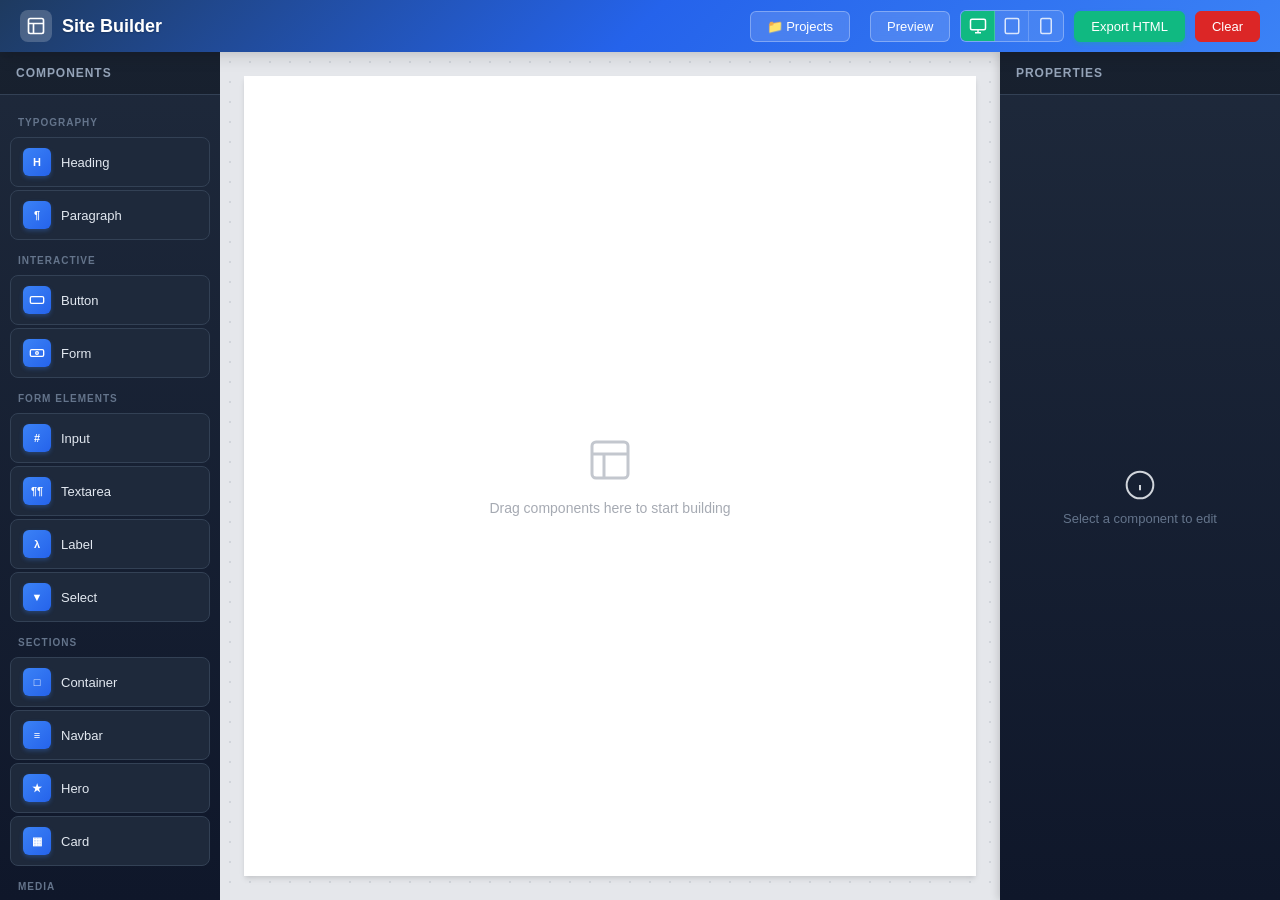
<file: index.html>
<!DOCTYPE html>
<html lang="en">
<head>
  <meta charset="UTF-8">
  <meta name="viewport" content="width=device-width, initial-scale=1.0">
  <title>Site Builder</title>
  <link rel="icon" type="image/svg+xml" href="data:image/svg+xml,<svg xmlns='http://www.w3.org/2000/svg' viewBox='0 0 32 32'><rect width='32' height='32' rx='6' fill='%233b82f6'/><rect x='6' y='6' width='20' height='20' rx='3' fill='none' stroke='white' stroke-width='2'/><path d='M6 12h20M12 26V12' stroke='white' stroke-width='2'/></svg>">
  <link rel="stylesheet" href="css/builder.css">
  <link rel="stylesheet" href="css/components.css">
</head>
<body>
  <header id="top-bar">
    <div class="logo">
      <div class="logo-icon">
        <svg width="20" height="20" viewBox="0 0 24 24" fill="none" stroke="currentColor" stroke-width="2"><rect x="3" y="3" width="18" height="18" rx="2"/><path d="M3 9h18M9 21V9"/></svg>
      </div>
      <span>Site Builder</span>
    </div>
    <div class="actions">
      <button class="tb-btn" onclick="window.location.href='projects.html'" title="Manage Projects">📁 Projects</button>
      <div class="tb-divider"></div>
      <button id="btn-preview" class="tb-btn">Preview</button>
      <div class="responsive-group">
        <button class="resp-btn active" data-mode="desktop" title="Desktop view">
          <svg width="18" height="18" viewBox="0 0 24 24" fill="none" stroke="currentColor" stroke-width="2"><rect x="2" y="3" width="20" height="14" rx="2"/><line x1="8" y1="21" x2="16" y2="21"/><line x1="12" y1="17" x2="12" y2="21"/></svg>
        </button>
        <button class="resp-btn" data-mode="tablet" title="Tablet view">
          <svg width="18" height="18" viewBox="0 0 24 24" fill="none" stroke="currentColor" stroke-width="2"><rect x="3" y="2" width="18" height="20" rx="2"/><line x1="12" y1="18" x2="12.01" y2="18"/></svg>
        </button>
        <button class="resp-btn" data-mode="mobile" title="Mobile view">
          <svg width="18" height="18" viewBox="0 0 24 24" fill="none" stroke="currentColor" stroke-width="2"><rect x="5" y="2" width="14" height="20" rx="2"/><line x1="12" y1="18" x2="12.01" y2="18"/></svg>
        </button>
      </div>
      <button id="btn-export" class="tb-btn tb-btn-primary">Export HTML</button>
      <button id="btn-clear" class="tb-btn tb-btn-danger">Clear</button>
    </div>
  </header>

  <div id="main-layout">
    <aside id="sidebar">
      <div class="sidebar-header">Components</div>
      <div class="component-groups">
        <div class="component-group">
          <div class="group-label">Typography</div>
          <div class="component-item" draggable="true" data-component-type="heading">
            <span class="comp-icon">H</span>
            <span class="comp-name">Heading</span>
          </div>
          <div class="component-item" draggable="true" data-component-type="paragraph">
            <span class="comp-icon">&#182;</span>
            <span class="comp-name">Paragraph</span>
          </div>
        </div>
        <div class="component-group">
          <div class="group-label">Interactive</div>
          <div class="component-item" draggable="true" data-component-type="button">
            <span class="comp-icon">
              <svg width="16" height="16" viewBox="0 0 24 24" fill="none" stroke="currentColor" stroke-width="2"><rect x="2" y="7" width="20" height="10" rx="2"/></svg>
            </span>
            <span class="comp-name">Button</span>
          </div>
          <div class="component-item" draggable="true" data-component-type="form">
            <span class="comp-icon">
              <svg width="16" height="16" viewBox="0 0 24 24" fill="none" stroke="currentColor" stroke-width="2"><rect x="2" y="7" width="20" height="10" rx="2"/><circle cx="12" cy="12" r="2"/></svg>
            </span>
            <span class="comp-name">Form</span>
          </div>
        </div>
        <div class="component-group">
          <div class="group-label">Form Elements</div>
          <div class="component-item" draggable="true" data-component-type="input">
            <span class="comp-icon">&#35;</span>
            <span class="comp-name">Input</span>
          </div>
          <div class="component-item" draggable="true" data-component-type="textarea">
            <span class="comp-icon">&#182;&#182;</span>
            <span class="comp-name">Textarea</span>
          </div>
          <div class="component-item" draggable="true" data-component-type="label">
            <span class="comp-icon">&#955;</span>
            <span class="comp-name">Label</span>
          </div>
          <div class="component-item" draggable="true" data-component-type="select">
            <span class="comp-icon">&#9660;</span>
            <span class="comp-name">Select</span>
          </div>
        </div>
        <div class="component-group">
          <div class="group-label">Sections</div>
          <div class="component-item" draggable="true" data-component-type="container">
            <span class="comp-icon">&#9633;</span>
            <span class="comp-name">Container</span>
          </div>
          <div class="component-item" draggable="true" data-component-type="navbar">
            <span class="comp-icon">&#8801;</span>
            <span class="comp-name">Navbar</span>
          </div>
          <div class="component-item" draggable="true" data-component-type="hero">
            <span class="comp-icon">&#9733;</span>
            <span class="comp-name">Hero</span>
          </div>
          <div class="component-item" draggable="true" data-component-type="card">
            <span class="comp-icon">&#9638;</span>
            <span class="comp-name">Card</span>
          </div>
        </div>
        <div class="component-group">
          <div class="group-label">Media</div>
          <div class="component-item" draggable="true" data-component-type="image">
            <span class="comp-icon">
              <svg width="16" height="16" viewBox="0 0 24 24" fill="none" stroke="currentColor" stroke-width="2"><rect x="3" y="3" width="18" height="18" rx="2"/><circle cx="8.5" cy="8.5" r="1.5"/><polyline points="21 15 16 10 5 21"/></svg>
            </span>
            <span class="comp-name">Image</span>
          </div>
          <div class="component-item" draggable="true" data-component-type="video">
            <span class="comp-icon">
              <svg width="16" height="16" viewBox="0 0 24 24" fill="none" stroke="currentColor" stroke-width="2"><polygon points="5 3 19 12 5 21 5 3"/></svg>
            </span>
            <span class="comp-name">Video</span>
          </div>
        </div>
      </div>
    </aside>

    <main id="canvas-wrapper">
      <div id="responsive-container" class="responsive-desktop">
        <div id="canvas" class="canvas-edit">
          <div id="canvas-placeholder">
            <div class="placeholder-icon">
              <svg width="48" height="48" viewBox="0 0 24 24" fill="none" stroke="#9ca3af" stroke-width="1.5"><rect x="3" y="3" width="18" height="18" rx="2"/><path d="M3 9h18M9 21V9"/></svg>
            </div>
            <p>Drag components here to start building</p>
          </div>
        </div>
      </div>
    </main>

    <aside id="properties-panel">
      <div class="panel-header">Properties</div>
      <div id="props-empty" class="props-empty">
        <svg width="32" height="32" viewBox="0 0 24 24" fill="none" stroke="#d1d5db" stroke-width="1.5"><circle cx="12" cy="12" r="10"/><path d="M12 16v-4M12 8h.01"/></svg>
        <p>Select a component to edit</p>
      </div>
      <div id="props-content" class="props-content" style="display:none">
        <div id="props-type" class="props-type-label"></div>
        <div class="props-section">
          <div class="props-section-title">Content</div>
          <div id="props-content-fields"></div>
        </div>
        <div class="props-section">
          <div class="props-section-title">Appearance</div>
          <div id="props-style-fields"></div>
        </div>
        <div class="props-section">
          <button id="btn-delete-component" class="tb-btn tb-btn-danger" style="width:100%">Delete Component</button>
        </div>
      </div>
    </aside>
  </div>

  <script src="js/components.js"></script>
  <script src="js/app.js"></script>
  <script src="js/dragDrop.js"></script>
  <script src="js/properties.js"></script>
  <script src="js/export.js"></script>
  <script src="js/responsive.js"></script>
</body>
</html>
</file>
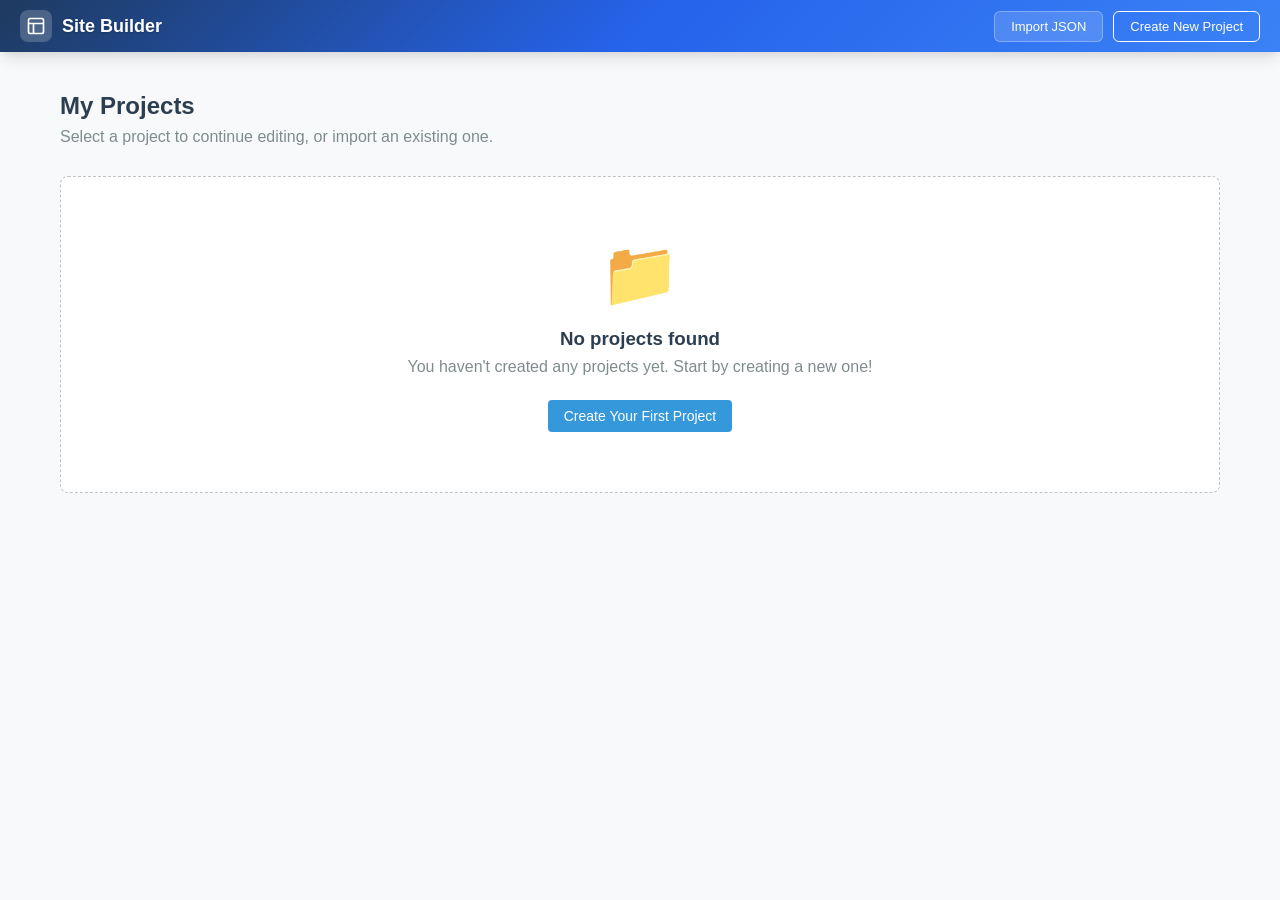
<file: projects.html>
<!DOCTYPE html>
<html lang="en">
<head>
    <meta charset="UTF-8">
    <meta name="viewport" content="width=device-width, initial-scale=1.0">
    <title>Site Builder - My Projects</title>
    <link rel="stylesheet" href="css/builder.css"> <!-- Reuse some base styles if possible -->
    <link rel="stylesheet" href="css/projects.css">
</head>
<body class="projects-page">
    <header id="top-bar">
        <div class="logo">
            <div class="logo-icon">
                <svg width="20" height="20" viewBox="0 0 24 24" fill="none" stroke="currentColor" stroke-width="2"><rect x="3" y="3" width="18" height="18" rx="2"/><path d="M3 9h18M9 21V9"/></svg>
            </div>
            <span>Site Builder</span>
        </div>
        <div class="actions">
            <input type="file" id="import-file" accept=".json" style="display: none;">
            <button id="btn-import" class="tb-btn">Import JSON</button>
            <button id="btn-new" class="tb-btn" style="background-color: var(--primary-color); color: white; border-color: var(--primary-color);">Create New Project</button>
        </div>
    </header>

    <main class="projects-container">
        <div class="projects-header">
            <h2>My Projects</h2>
            <p>Select a project to continue editing, or import an existing one.</p>
        </div>

        <div id="projects-grid" class="projects-grid">
            <!-- Project cards will be injected here by JS -->
        </div>

        <!-- Empty state placeholder -->
        <div id="empty-state" class="empty-state" style="display: none;">
            <div class="empty-icon">📁</div>
            <h3>No projects found</h3>
            <p>You haven't created any projects yet. Start by creating a new one!</p>
            <button id="btn-empty-new" class="btn btn-primary">Create Your First Project</button>
        </div>
    </main>

    <script src="js/projects.js"></script>
</body>
</html>
</file>
<file: css/builder.css>
*, *::before, *::after {
  box-sizing: border-box;
  margin: 0;
  padding: 0;
}

:root {
  --bg: #f3f4f6;
  --surface: #ffffff;
  --border: #e5e7eb;
  --text: #111827;
  --text-secondary: #6b7280;
  --primary: #3b82f6;
  --primary-hover: #2563eb;
  --danger: #ef4444;
  --danger-hover: #dc2626;
  --selected: #3b82f6;
  --sidebar-width: 220px;
  --panel-width: 280px;
  --topbar-height: 52px;
  --radius: 6px;
  --shadow-sm: 0 1px 2px rgba(0,0,0,0.05);
  --shadow: 0 4px 6px -1px rgba(0,0,0,0.1), 0 2px 4px -1px rgba(0,0,0,0.06);
  --shadow-lg: 0 10px 15px -3px rgba(0,0,0,0.1), 0 4px 6px -2px rgba(0,0,0,0.05);
  --header-gradient: linear-gradient(135deg, #1e3a5f 0%, #2563eb 50%, #3b82f6 100%);
}

body {
  font-family: -apple-system, BlinkMacSystemFont, 'Segoe UI', Roboto, sans-serif;
  background: var(--bg);
  color: var(--text);
  height: 100vh;
  overflow: hidden;
  display: flex;
  flex-direction: column;
}

#top-bar {
  height: var(--topbar-height);
  background: var(--header-gradient);
  border-bottom: none;
  display: flex;
  align-items: center;
  justify-content: space-between;
  padding: 0 20px;
  flex-shrink: 0;
  z-index: 10;
  box-shadow: var(--shadow-lg);
}

.logo {
  display: flex;
  align-items: center;
  gap: 10px;
  font-weight: 700;
  font-size: 18px;
  color: #ffffff;
  text-shadow: 0 1px 2px rgba(0,0,0,0.2);
}

.logo-icon {
  width: 32px;
  height: 32px;
  background: rgba(255,255,255,0.2);
  border-radius: 8px;
  display: flex;
  align-items: center;
  justify-content: center;
  font-size: 16px;
}

.actions {
  display: flex;
  align-items: center;
  gap: 10px;
}

.tb-btn {
  padding: 7px 16px;
  border: 1px solid rgba(255,255,255,0.3);
  background: rgba(255,255,255,0.15);
  border-radius: var(--radius);
  cursor: pointer;
  font-size: 13px;
  font-weight: 500;
  color: #ffffff;
  white-space: nowrap;
  transition: all 0.2s;
  backdrop-filter: blur(4px);
}

.tb-btn:hover {
  background: rgba(255,255,255,0.25);
  border-color: rgba(255,255,255,0.5);
}

.tb-btn-primary {
  background: #10b981;
  color: #fff;
  border-color: #10b981;
  box-shadow: 0 2px 4px rgba(16,185,129,0.3);
}

.tb-btn-primary:hover {
  background: #059669;
  border-color: #059669;
}

.tb-btn-danger {
  color: #fca5a5;
  border-color: rgba(252,165,165,0.4);
}

#top-bar .tb-btn-danger {
  background: #dc2626;
  border-color: #dc2626;
  color: #fff;
}

#top-bar .tb-btn-danger:hover {
  background: #b91c1c;
  border-color: #b91c1c;
}

.tb-btn-danger:hover {
  background: rgba(239,68,68,0.2);
  border-color: #ef4444;
  color: #fff;
}

#properties-panel .tb-btn-danger {
  background: #dc2626;
  border-color: #dc2626;
  color: #fff;
}

#properties-panel .tb-btn-danger:hover {
  background: #b91c1c;
  border-color: #b91c1c;
}

.responsive-group {
  display: flex;
  border: 1px solid rgba(255,255,255,0.3);
  border-radius: var(--radius);
  overflow: hidden;
  background: rgba(255,255,255,0.1);
}

.resp-btn {
  width: 34px;
  height: 30px;
  display: flex;
  align-items: center;
  justify-content: center;
  background: transparent;
  border: none;
  border-right: 1px solid rgba(255,255,255,0.2);
  cursor: pointer;
  color: rgba(255,255,255,0.8);
  transition: all 0.2s;
}

.resp-btn:last-child {
  border-right: none;
}

.resp-btn:hover {
  background: rgba(255,255,255,0.2);
  color: #fff;
}

.resp-btn.active {
  background: #10b981;
  color: #fff;
}

#main-layout {
  display: flex;
  flex: 1;
  overflow: hidden;
}

#sidebar {
  width: var(--sidebar-width);
  background: linear-gradient(180deg, #1e293b 0%, #0f172a 100%);
  border-right: none;
  display: flex;
  flex-direction: column;
  flex-shrink: 0;
  overflow: hidden;
  box-shadow: 2px 0 8px rgba(0,0,0,0.15);
}

.sidebar-header {
  padding: 14px 16px;
  font-weight: 600;
  font-size: 12px;
  color: #94a3b8;
  text-transform: uppercase;
  letter-spacing: 0.08em;
  border-bottom: 1px solid #334155;
  background: rgba(0,0,0,0.2);
}

.component-groups {
  flex: 1;
  overflow-y: auto;
  padding: 10px;
}

.component-groups::-webkit-scrollbar {
  width: 6px;
}

.component-groups::-webkit-scrollbar-track {
  background: transparent;
}

.component-groups::-webkit-scrollbar-thumb {
  background: #475569;
  border-radius: 3px;
}

.component-groups::-webkit-scrollbar-thumb:hover {
  background: #64748b;
}

.group-label {
  font-size: 10px;
  font-weight: 700;
  color: #64748b;
  text-transform: uppercase;
  letter-spacing: 0.1em;
  padding: 12px 8px 6px;
}

.component-item {
  display: flex;
  align-items: center;
  gap: 10px;
  padding: 10px 12px;
  margin: 3px 0;
  border: 1px solid #334155;
  border-radius: 8px;
  cursor: grab;
  font-size: 13px;
  background: #1e293b;
  color: #e2e8f0;
  transition: all 0.2s;
  user-select: none;
}

.component-item:hover {
  border-color: #3b82f6;
  background: #1e3a5f;
  color: #fff;
  transform: translateX(4px);
  box-shadow: 0 4px 12px rgba(59,130,246,0.2);
}

.component-item:active {
  cursor: grabbing;
  opacity: 0.7;
}

.comp-icon {
  width: 28px;
  height: 28px;
  display: flex;
  align-items: center;
  justify-content: center;
  background: linear-gradient(135deg, #3b82f6, #2563eb);
  border-radius: 6px;
  font-size: 11px;
  font-weight: 700;
  color: #fff;
  flex-shrink: 0;
  box-shadow: 0 2px 4px rgba(59,130,246,0.3);
}

.comp-name {
  color: #e2e8f0;
  font-weight: 500;
}

#canvas-wrapper {
  flex: 1;
  overflow: auto;
  display: flex;
  justify-content: center;
  padding: 24px;
  background: #e5e7eb;
  background-image:
    radial-gradient(circle, #d1d5db 1px, transparent 1px);
  background-size: 20px 20px;
}

#responsive-container {
  min-height: 100%;
  background: #fff;
  box-shadow: var(--shadow);
  transition: all 0.3s ease;
  margin: 0 auto;
}

.responsive-desktop {
  width: 100%;
}

.responsive-tablet {
  width: 768px;
  border-left: 1px solid #d1d5db;
  border-right: 1px solid #d1d5db;
}

.responsive-mobile {
  width: 375px;
  border-left: 1px solid #d1d5db;
  border-right: 1px solid #d1d5db;
}

#canvas {
  min-height: calc(100vh - var(--topbar-height) - 48px);
  position: relative;
}

.canvas-edit {
  outline: 2px solid transparent;
  outline-offset: -2px;
  transition: outline-color 0.2s;
}

.canvas-edit:hover {
  outline-color: #93c5fd;
}

#canvas-placeholder {
  position: absolute;
  inset: 0;
  display: flex;
  flex-direction: column;
  align-items: center;
  justify-content: center;
  color: var(--text-secondary);
  pointer-events: none;
  opacity: 0.6;
}

#canvas-placeholder p {
  font-size: 14px;
  margin-top: 12px;
}

.canvas-component {
  position: relative;
  cursor: default;
  border: 2px solid transparent;
  transition: border-color 0.15s;
  min-height: 8px;
}

.canvas-component:hover {
  border-color: #93c5fd;
}

.canvas-component.selected {
  border-color: var(--selected);
  box-shadow: 0 0 0 1px var(--selected);
}

.canvas-component.dragging {
  opacity: 0.4;
}

.canvas-component.drag-over {
  border-top: 3px solid var(--primary);
}

.canvas-component.child-component {
  position: relative;
  padding: 4px;
  margin: 4px 0;
}

.canvas-component.child-component .component-delete-btn {
  display: none;
}

.canvas-component.child-component.selected .component-delete-btn,
.canvas-component.child-component:hover .component-delete-btn {
  display: flex;
}

.canvas-component.child-component:hover {
  border-color: #93c5fd;
}

.canvas-component.child-component.selected {
  border-color: var(--selected);
}

.component-delete-btn {
  position: absolute;
  top: -10px;
  right: -10px;
  width: 22px;
  height: 22px;
  border-radius: 50%;
  background: var(--danger);
  color: #fff;
  border: 2px solid #fff;
  cursor: pointer;
  font-size: 12px;
  display: none;
  align-items: center;
  justify-content: center;
  z-index: 5;
  box-shadow: var(--shadow-sm);
  line-height: 1;
}

.canvas-component.selected .component-delete-btn {
  display: flex;
}

.drag-ghost {
  position: fixed;
  pointer-events: none;
  z-index: 9999;
  opacity: 0;
}

#properties-panel {
  width: var(--panel-width);
  background: linear-gradient(180deg, #1e293b 0%, #0f172a 100%);
  border-left: none;
  display: flex;
  flex-direction: column;
  flex-shrink: 0;
  overflow-y: auto;
  box-shadow: -2px 0 8px rgba(0,0,0,0.15);
}

#properties-panel::-webkit-scrollbar {
  width: 8px;
}

#properties-panel::-webkit-scrollbar-track {
  background: rgba(0,0,0,0.2);
}

#properties-panel::-webkit-scrollbar-thumb {
  background: #475569;
  border-radius: 4px;
}

#properties-panel::-webkit-scrollbar-thumb:hover {
  background: #64748b;
}

.panel-header {
  padding: 14px 16px;
  font-weight: 600;
  font-size: 12px;
  color: #94a3b8;
  text-transform: uppercase;
  letter-spacing: 0.08em;
  border-bottom: 1px solid #334155;
  background: rgba(0,0,0,0.2);
}

.props-empty {
  flex: 1;
  display: flex;
  flex-direction: column;
  align-items: center;
  justify-content: center;
  color: #64748b;
  gap: 10px;
  font-size: 13px;
}

.props-content {
  padding: 12px;
  display: flex;
  flex-direction: column;
  gap: 12px;
}

.props-type-label {
  font-weight: 700;
  font-size: 13px;
  color: #fff;
  padding: 8px 12px;
  background: linear-gradient(135deg, #3b82f6, #2563eb);
  border-radius: 6px;
  text-align: center;
  box-shadow: 0 2px 8px rgba(59,130,246,0.3);
}

.props-section {
  border: 1px solid #334155;
  border-radius: 8px;
  overflow: hidden;
  background: #1e293b;
}

.props-section-title {
  padding: 10px 12px;
  font-size: 10px;
  font-weight: 700;
  color: #94a3b8;
  text-transform: uppercase;
  letter-spacing: 0.08em;
  background: rgba(0,0,0,0.3);
  border-bottom: 1px solid #334155;
}

.props-field {
  padding: 10px 12px;
  display: flex;
  flex-direction: column;
  gap: 5px;
  background: #1e293b;
}

.props-field:not(:last-child) {
  border-bottom: 1px solid #1e293b;
}

.props-field label {
  font-size: 11px;
  font-weight: 600;
  color: #94a3b8;
  text-transform: uppercase;
  letter-spacing: 0.04em;
}

.props-field input,
.props-field textarea,
.props-field select {
  padding: 8px 10px;
  border: 1px solid #334155;
  border-radius: 6px;
  font-size: 13px;
  font-family: inherit;
  color: #e2e8f0;
  background: #0f172a;
  width: 100%;
}

.props-field textarea {
  resize: vertical;
  min-height: 60px;
}

.props-field input:focus,
.props-field textarea:focus,
.props-field select:focus {
  outline: none;
  border-color: #3b82f6;
  box-shadow: 0 0 0 2px rgba(59,130,246,0.3);
}

.props-field input[type="color"] {
  height: 36px;
  width: 100%;
  padding: 3px;
  cursor: pointer;
  border-radius: 6px;
}

.props-field-inline {
  display: flex;
  gap: 8px;
}

.props-field-inline > * {
  flex: 1;
}

.align-buttons {
  display: flex;
  border: 1px solid #334155;
  border-radius: 6px;
  overflow: hidden;
  background: #0f172a;
}

.align-btn {
  flex: 1;
  padding: 6px 0;
  border: none;
  background: transparent;
  cursor: pointer;
  color: #64748b;
  font-size: 13px;
  border-right: 1px solid #334155;
  display: flex;
  align-items: center;
  justify-content: center;
  transition: all 0.2s;
}

.align-btn:last-child {
  border-right: none;
}

.align-btn:hover {
  background: #334155;
  color: #e2e8f0;
}

.align-btn.active {
  background: #3b82f6;
  color: #fff;
}

body.preview-mode #sidebar,
body.preview-mode #properties-panel {
  display: none;
}

body.preview-mode #top-bar {
  opacity: 0.3;
  transition: opacity 0.2s;
}

body.preview-mode #top-bar:hover {
  opacity: 1;
}

body.preview-mode #canvas-wrapper {
  background: #fff;
  padding: 0;
}

body.preview-mode .canvas-component {
  border-color: transparent !important;
  box-shadow: none !important;
}

body.preview-mode .canvas-component:hover {
  border-color: #10b981;
  box-shadow: 0 0 0 3px rgba(16,185,129,0.5);
}

body.preview-mode .canvas-component.selected {
  border-color: transparent !important;
  box-shadow: none !important;
}

body.preview-mode .component-delete-btn {
  display: none !important;
}

body.preview-mode #canvas-placeholder {
  display: none;
}

.select-option-row {
  display: flex;
  gap: 6px;
  margin-bottom: 6px;
  align-items: center;
}

.select-option-row input {
  padding: 8px 10px;
  border: 1px solid #334155;
  border-radius: 6px;
  font-size: 13px;
  font-family: inherit;
  color: #e2e8f0;
  background: #0f172a;
  width: 100%;
}

.select-option-row input:focus {
  outline: none;
  border-color: #3b82f6;
}

#select-options-list {
  display: flex;
  flex-direction: column;
  gap: 4px;
}
</file>
<file: css/components.css>
.comp-heading {
  font-family: -apple-system, BlinkMacSystemFont, 'Segoe UI', Roboto, sans-serif;
}

.comp-paragraph {
  font-family: -apple-system, BlinkMacSystemFont, 'Segoe UI', Roboto, sans-serif;
  line-height: 1.6;
}

.comp-button {
  display: inline-block;
  cursor: pointer;
  text-decoration: none;
  font-family: -apple-system, BlinkMacSystemFont, 'Segoe UI', Roboto, sans-serif;
  font-weight: 500;
  border: none;
  transition: opacity 0.2s;
}

.comp-button:hover {
  opacity: 0.9;
}

.comp-container {
  width: 100%;
  min-height: 80px;
  font-family: -apple-system, BlinkMacSystemFont, 'Segoe UI', Roboto, sans-serif;
}

.comp-navbar {
  display: flex;
  align-items: center;
  justify-content: space-between;
  flex-wrap: wrap;
  gap: 12px;
  font-family: -apple-system, BlinkMacSystemFont, 'Segoe UI', Roboto, sans-serif;
}

.comp-navbar-brand {
  font-weight: 700;
  font-size: 18px;
}

.comp-navbar-links {
  display: flex;
  align-items: center;
  gap: 20px;
  list-style: none;
}

.comp-navbar-links a {
  text-decoration: none;
  font-size: 14px;
  font-weight: 500;
  transition: opacity 0.2s;
}

.comp-navbar-links a:hover {
  opacity: 0.8;
}

.comp-hero {
  font-family: -apple-system, BlinkMacSystemFont, 'Segoe UI', Roboto, sans-serif;
}

.comp-hero-heading {
  font-size: 48px;
  font-weight: 800;
  margin-bottom: 16px;
  color: #111827;
}

.comp-hero-subtext {
  font-size: 18px;
  color: #4b5563;
  margin-bottom: 32px;
  max-width: 600px;
  margin-left: auto;
  margin-right: auto;
}

.comp-hero-cta {
  display: inline-block;
  padding: 14px 32px;
  background: #3b82f6;
  color: #fff;
  text-decoration: none;
  border-radius: 6px;
  font-weight: 600;
  font-size: 16px;
  border: none;
  cursor: pointer;
  transition: background 0.2s;
}

.comp-hero-cta:hover {
  background: #2563eb;
}

.comp-card {
  font-family: -apple-system, BlinkMacSystemFont, 'Segoe UI', Roboto, sans-serif;
  border-radius: 8px;
  overflow: hidden;
  box-shadow: 0 1px 3px rgba(0,0,0,0.1);
  background: #fff;
  max-width: 360px;
}

.comp-card-image {
  width: 100%;
  height: 180px;
  background: #e5e7eb;
  display: flex;
  align-items: center;
  justify-content: center;
  color: #9ca3af;
  font-size: 13px;
  overflow: hidden;
}

.comp-card-image img {
  width: 100%;
  height: 100%;
  object-fit: cover;
}

.comp-card-body {
  padding: 16px;
}

.comp-card-title {
  font-size: 18px;
  font-weight: 600;
  margin-bottom: 8px;
  color: #111827;
}

.comp-card-text {
  font-size: 14px;
  color: #4b5563;
  line-height: 1.5;
  margin-bottom: 12px;
}

.comp-card-cta {
  display: inline-block;
  padding: 8px 16px;
  background: #3b82f6;
  color: #fff;
  text-decoration: none;
  border-radius: 4px;
  font-size: 14px;
  font-weight: 500;
  border: none;
  cursor: pointer;
}

.comp-card-cta:hover {
  background: #2563eb;
}

.comp-image {
  display: block;
}

.comp-image-placeholder {
  background: #e5e7eb;
  display: flex;
  align-items: center;
  justify-content: center;
  color: #9ca3af;
  font-size: 14px;
  min-height: 100px;
  border-radius: 4px;
}

.comp-form {
  font-family: -apple-system, BlinkMacSystemFont, 'Segoe UI', Roboto, sans-serif;
}

.comp-form-title {
  font-size: 20px;
  font-weight: 600;
  margin-bottom: 16px;
}

.comp-form-field {
  margin-bottom: 12px;
}

.comp-form-field label {
  display: block;
  font-size: 14px;
  font-weight: 500;
  margin-bottom: 4px;
  color: #374151;
}

.comp-form-field input,
.comp-form-field textarea {
  width: 100%;
  padding: 8px 12px;
  border: 1px solid #d1d5db;
  border-radius: 4px;
  font-size: 14px;
  font-family: inherit;
  background: #fff;
  color: #111827;
}

.comp-form-field textarea {
  resize: vertical;
  min-height: 80px;
}

.comp-form-submit {
  padding: 10px 24px;
  background: #3b82f6;
  color: #fff;
  border: none;
  border-radius: 4px;
  font-size: 14px;
  font-weight: 500;
  cursor: pointer;
}

.comp-form-submit:hover {
  background: #2563eb;
}

.comp-form-children {
  min-height: 20px;
  padding: 8px;
  border: 1px dashed transparent;
  margin-bottom: 12px;
  transition: all 0.2s;
}

.comp-form-children.drop-active {
  border-color: #3b82f6;
  background: #eff6ff;
  border-style: dashed;
}

.canvas-component.form-container > .comp-form > .comp-form-children {
  min-height: 40px;
}

.comp-video {
  position: relative;
  overflow: hidden;
}

.comp-video-placeholder {
  background: #1f2937;
  display: flex;
  align-items: center;
  justify-content: center;
  color: #fff;
  font-size: 14px;
  min-height: 200px;
  border-radius: 4px;
}

.comp-video-wrapper {
  position: relative;
  padding-bottom: 56.25%;
  height: 0;
  overflow: hidden;
}

.comp-video-wrapper iframe {
  position: absolute;
  top: 0;
  left: 0;
  width: 100%;
  height: 100%;
  border: none;
}
</file>
<file: css/projects.css>
/* css/projects.css - Styles specifically for the project manager page */

body.projects-page {
    overflow-y: auto;
    height: auto;
    display: block;
    background-color: #f8f9fa;
}

/* Removed duplicate top-bar styles from projects.css as they use builder.css now */

.btn {
    padding: 8px 16px;
    border: none;
    border-radius: 4px;
    cursor: pointer;
    font-weight: 500;
    font-size: 14px;
    transition: background-color 0.2s;
}

.btn-primary {
    background-color: #3498db;
    color: white;
}

.btn-primary:hover {
    background-color: #2980b9;
}

.btn-secondary {
    background-color: #ecf0f1;
    color: #2c3e50;
    margin-right: 10px;
}

.btn-secondary:hover {
    background-color: #bdc3c7;
}

.btn-danger {
    background-color: #e74c3c;
    color: white;
}

.btn-danger:hover {
    background-color: #c0392b;
}

.projects-container {
    max-width: 1200px;
    margin: 40px auto;
    padding: 0 20px;
}

.projects-header {
    margin-bottom: 30px;
}

.projects-header h2 {
    margin-top: 0;
    margin-bottom: 8px;
    color: #2c3e50;
}

.projects-header p {
    color: #7f8c8d;
    margin: 0;
}

.projects-grid {
    display: grid;
    grid-template-columns: repeat(auto-fill, minmax(300px, 1fr));
    gap: 24px;
}

/* Project Card */
.project-card {
    background: white;
    border-radius: 8px;
    box-shadow: 0 2px 8px rgba(0,0,0,0.05);
    border: 1px solid #e1e8ed;
    overflow: hidden;
    transition: transform 0.2s, box-shadow 0.2s;
    display: flex;
    flex-direction: column;
}

.project-card:hover {
    transform: translateY(-2px);
    box-shadow: 0 6px 12px rgba(0,0,0,0.1);
}

.project-preview {
    height: 160px;
    background-color: #ecf0f1;
    display: flex;
    align-items: center;
    justify-content: center;
    border-bottom: 1px solid #e1e8ed;
    color: #bdc3c7;
    font-size: 3rem;
}

.project-info {
    padding: 16px;
    flex-grow: 1;
}

.project-title {
    margin: 0 0 8px 0;
    font-size: 1.1rem;
    color: #2c3e50;
    white-space: nowrap;
    overflow: hidden;
    text-overflow: ellipsis;
}

.project-meta {
    font-size: 0.85rem;
    color: #7f8c8d;
    margin: 0 0 16px 0;
}

.project-actions {
    display: flex;
    gap: 8px;
}

.project-actions .btn {
    flex: 1;
    text-align: center;
}

/* Empty State */
.empty-state {
    text-align: center;
    padding: 60px 20px;
    background: white;
    border-radius: 8px;
    border: 1px dashed #bdc3c7;
    margin-top: 20px;
}

.empty-icon {
    font-size: 4rem;
    margin-bottom: 16px;
    color: #bdc3c7;
}

.empty-state h3 {
    margin: 0 0 8px 0;
    color: #2c3e50;
}

.empty-state p {
    color: #7f8c8d;
    margin: 0 0 24px 0;
}
</file>
